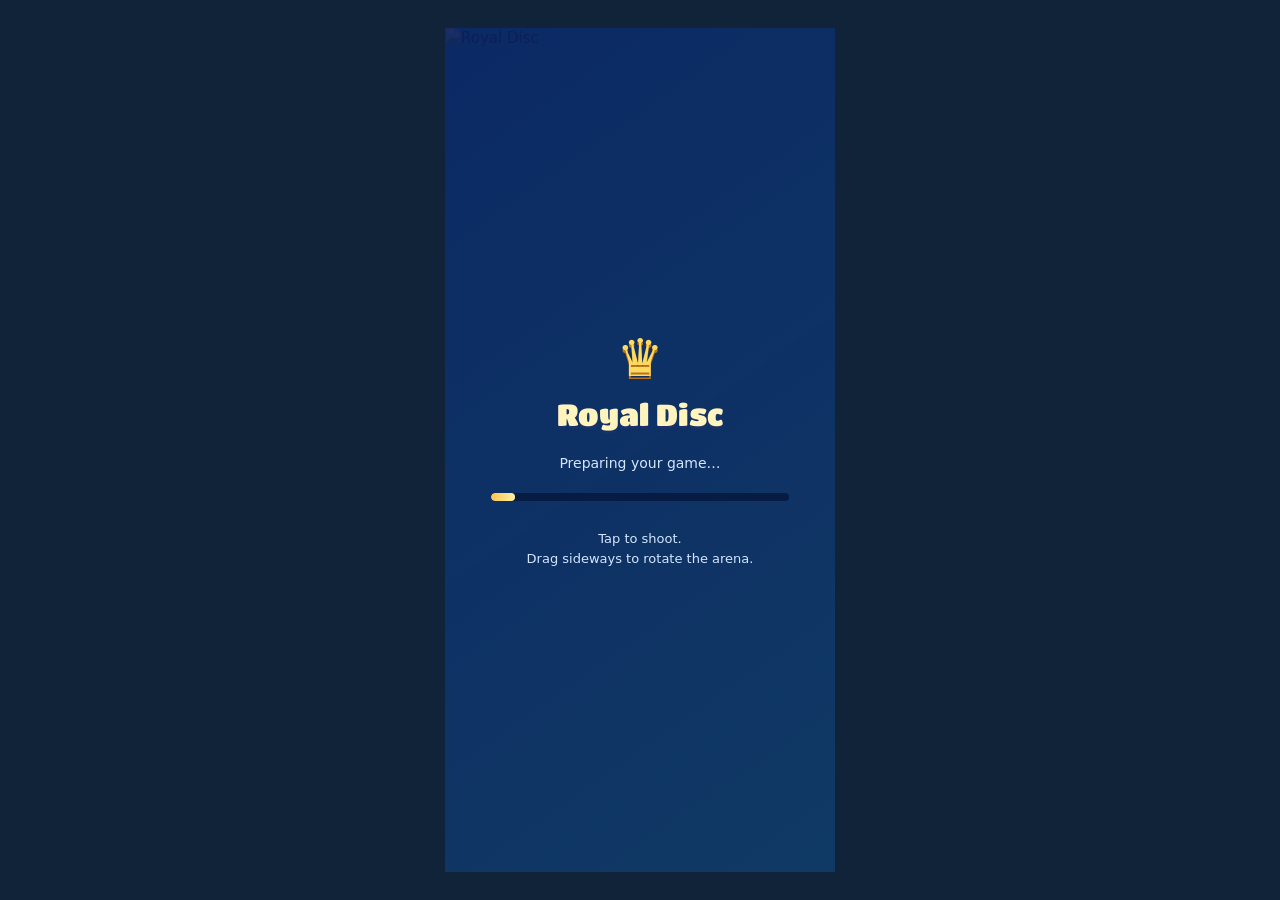
<file: index.html>
<!doctype html><html lang="en"><head><meta charset="utf-8"><meta name="viewport" content="width=device-width,initial-scale=1,viewport-fit=cover"><meta name="theme-color" content="#102339"><meta name="robots" content="noindex,nofollow"><meta name="description" content="Play Royal Disc: rotate the arena, launch discs and uncover the Elevator's next tower."><meta property="og:title" content="Royal Disc · Playable review"><meta property="og:description" content="The latest Royal Disc graphics, Elevator and 360° Arena — ready to play."><link rel="icon" href="data:,"><title>Royal Disc · Play</title><link rel="stylesheet" href="product.css"></head><body><main id="phone"><iframe title="Royal Disc" allow="autoplay;fullscreen" src="about:blank"></iframe><section id="loading" class="cover"><div class="card"><div class="crown">♛</div><h1>Royal Disc</h1><p id="loading-text" role="status">Preparing your game…</p><div class="track"><i id="load-progress"></i></div><p class="hint">Tap to shoot.<br>Drag sideways to rotate the arena.</p><button id="reload" hidden>Try again</button></div></section><section id="picker" class="cover" hidden role="dialog" aria-modal="true" aria-labelledby="picker-title"><div class="card"><button id="resume" class="close" aria-label="Resume game">×</button><div class="crown">♛</div><h1 id="picker-title">Choose a level</h1><div class="choices"><button data-level="33"><b>Elevator Arena</b><span>Rotate, clear, reveal the next tower</span></button><button data-level="48"><b>Crystal Palace</b><span>Ice columns and colourful blocks</span></button><button data-level="13"><b>Metal Gallery</b><span>A tower of crowned tins</span></button></div><button id="replay" class="secondary">Play again</button></div></section></main><output hidden id="product-status"></output><script src="product.js"></script></body></html>
</file>
<file: product.css>
@font-face{font-family:Royal;src:url(candidate/assets/font.ttf) format('truetype');font-display:swap}*{box-sizing:border-box}[hidden]{display:none!important}html,body{margin:0;width:100%;height:100%;overflow:hidden;background:#102339}body{display:grid;place-items:center;font-family:system-ui,sans-serif}#phone{position:relative;overflow:hidden;background:#246dc2;width:390px;height:844px;max-width:100vw;max-height:100dvh}iframe{border:0;width:390px;height:844px;transform-origin:top left;display:block}.cover{position:absolute;inset:0;z-index:10;display:grid;place-items:center;padding:22px;background:linear-gradient(145deg,#0b2059ee,#10335beF);color:white;text-align:center}.card{position:relative;width:100%;max-width:350px;padding:22px 12px}.crown{font-size:52px;line-height:1;color:#ffda61;text-shadow:0 3px #b87519}h1{font:30px/1.15 Royal,system-ui,sans-serif;margin:13px 0 22px;color:#fff4bd;text-shadow:0 3px #193169}p{font-size:14px;line-height:1.5;color:#d4e6ff}.hint{margin:28px 0 0;font-size:13px}.track{height:8px;border-radius:8px;overflow:hidden;background:#071c43;margin:19px 12px}.track i{display:block;height:100%;width:8%;border-radius:8px;background:linear-gradient(90deg,#ffc34e,#fff1a2);transition:width .3s}button{font:16px Royal,system-ui,sans-serif;cursor:pointer;touch-action:manipulation;border:2px solid #f6cf65;border-radius:15px;background:linear-gradient(#80d83d,#3ba526);box-shadow:0 4px #1d711f;color:#fff;text-shadow:0 2px #246414;padding:14px 12px;width:100%;margin-top:12px}button:active{transform:translateY(2px);box-shadow:0 2px #1d711f}button:focus-visible{outline:3px solid #fff;outline-offset:3px}.choices{display:grid;gap:3px}.choices b{display:block;font-weight:400;font-size:19px}.choices span{display:block;font:12px/1.4 system-ui,sans-serif;margin-top:6px;text-shadow:none;color:#eeffe5}.secondary{background:linear-gradient(#3599ef,#1762c5);box-shadow:0 4px #123f86;text-shadow:0 2px #163c79}.close{position:absolute;right:0;top:-12px;width:36px;height:36px;line-height:30px;padding:0;border-radius:50%;font:26px/1 system-ui;background:#bd304f;box-shadow:0 3px #6e1831;text-shadow:none}.card #reload{margin-top:18px}@media(prefers-reduced-motion:reduce){*{transition:none!important}}
</file>
